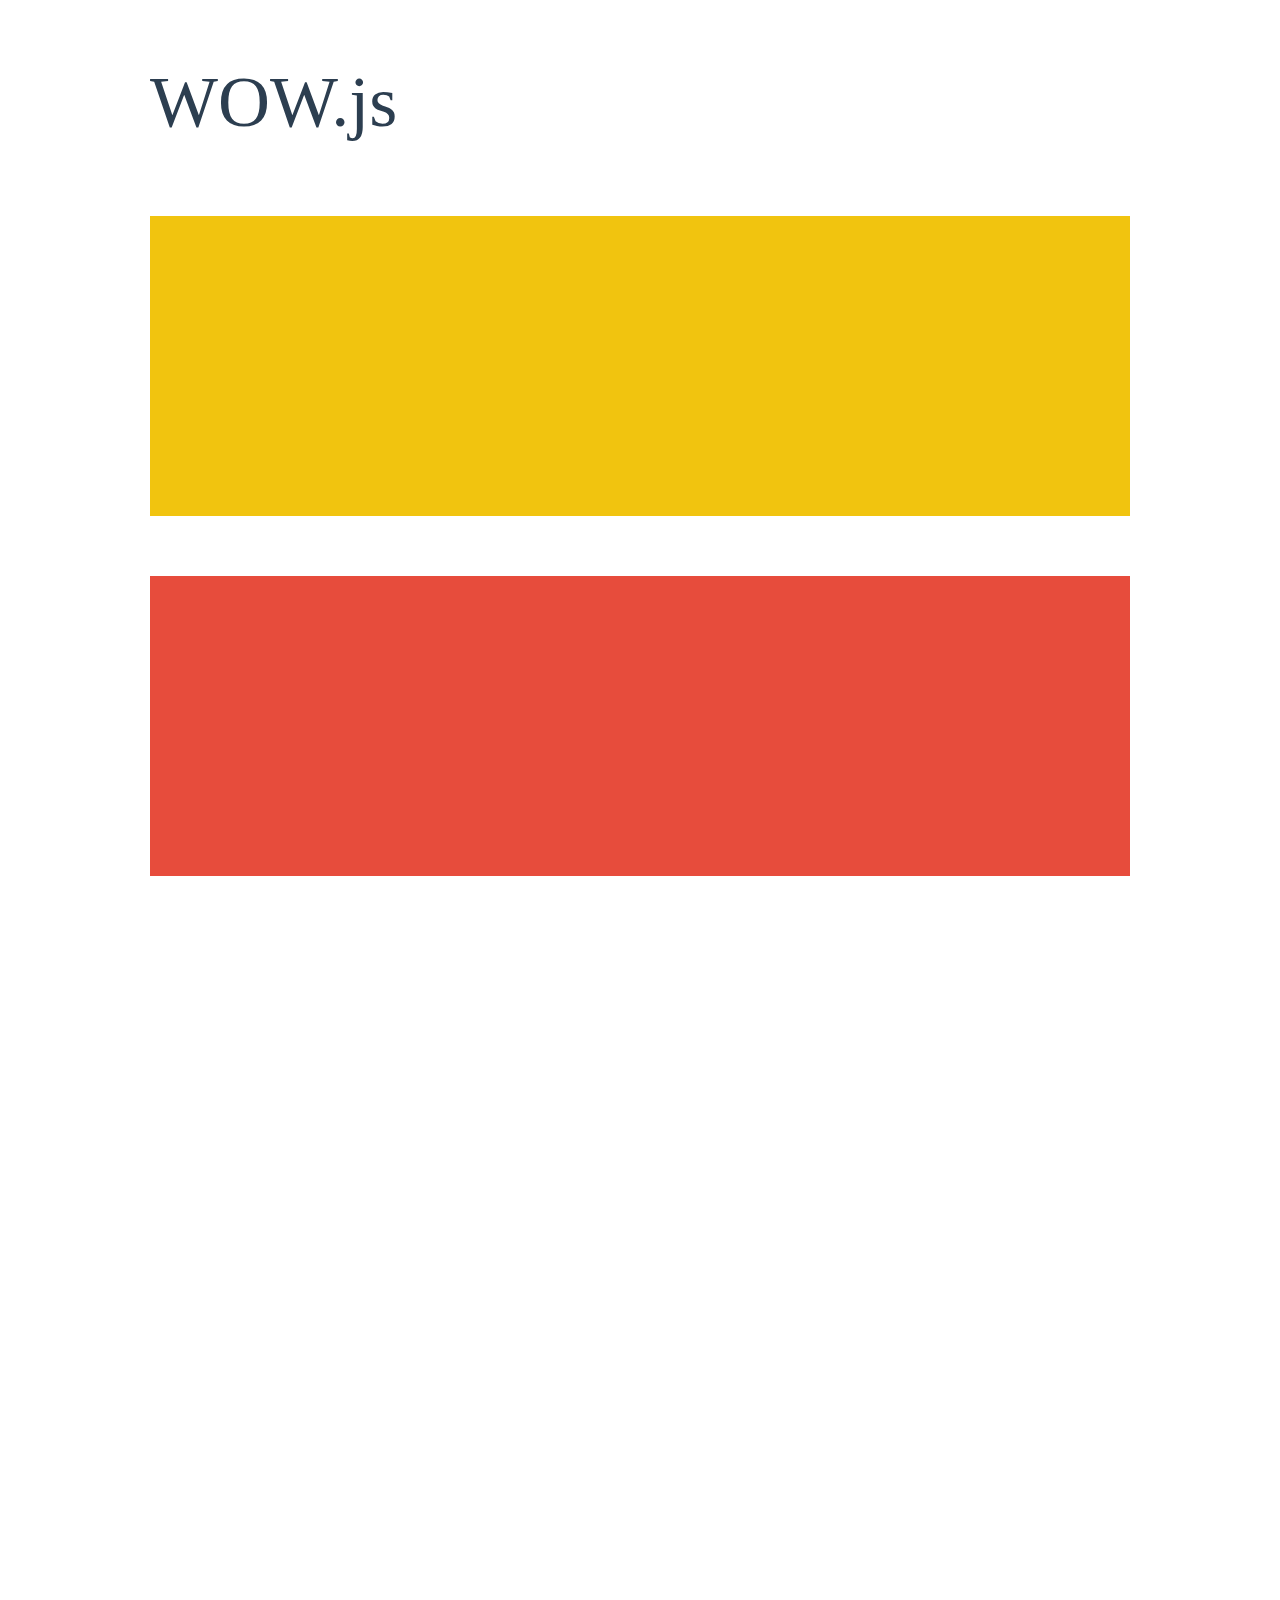
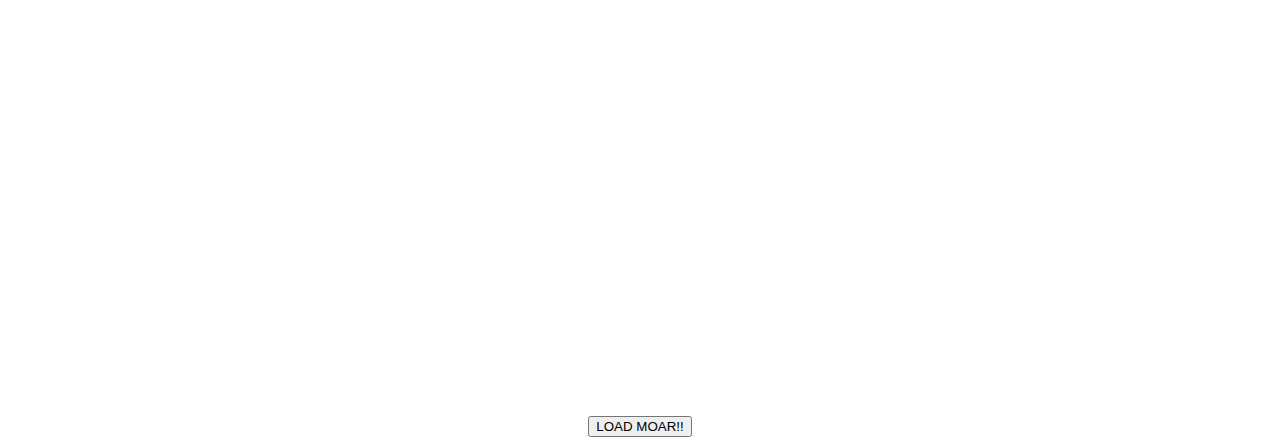
<file: Assets/wowF/wow/WOW-master/demo.html>
<!doctype html>

<html lang="en">
<head>
  <meta charset="utf-8">
  <title>WOW</title>
  <link rel="stylesheet" href="css/libs/animate.css">
  <link rel="stylesheet" href="css/site.css">
  <style>
    .wow:first-child {
      visibility: hidden;
    }
  </style>
  <!--[if IE]>
    <script src="http://html5shiv.googlecode.com/svn/trunk/html5.js"></script>
  <![endif]-->
</head>

<body>
  <div id="container">
    <header>
      <h1>WOW.js</h1>
    </header>
    <div id="main">
      <section class="wow fadeInDown" style="background-color: #f1c40f;"></section>
      <section class="wow pulse" style="background-color: #e74c3c;" data-wow-iteration="infinite" data-wow-duration="1500ms"></section>
      <section class="section--purple wow slideInRight" data-wow-delay="2s"></section>
      <section class="section--blue wow bounceInLeft" data-wow-offset="300"></section>
      <section class="section--green wow slideInLeft" data-wow-duration="4s"></section>
      <button id="moar">LOAD MOAR!!</button>
    </div>
  </div>
  <script src="dist/wow.js"></script>
  <script>
    wow = new WOW(
      {
        animateClass: 'animated',
        offset:       100,
        callback:     function(box) {
          console.log("WOW: animating <" + box.tagName.toLowerCase() + ">")
        }
      }
    );
    wow.init();
    document.getElementById('moar').onclick = function() {
      var section = document.createElement('section');
      section.className = 'section--purple wow fadeInDown';
      this.parentNode.insertBefore(section, this);
    };
  </script>
</body>
</html>
</file>
<file: Assets/wowF/wow/WOW-master/css/site.css>
h1 {
  font-size:     72px;
  line-height:   1.5;
  color: #2c3e50;
  font-weight:   100;
}

#container {
  width:  980px;
  margin: 0 auto;
}

section {
  height: 300px;
  margin: 60px 0;
}

.section--purple {
  background-color: #9b59b6;
}

.section--blue {
  background-color: #3498db;
}

.section--green {
  background-color: #2ecc71;
}

#main {
  text-align: center;
}

#more {
  margin: 20px auto 48px;
}
</file>
